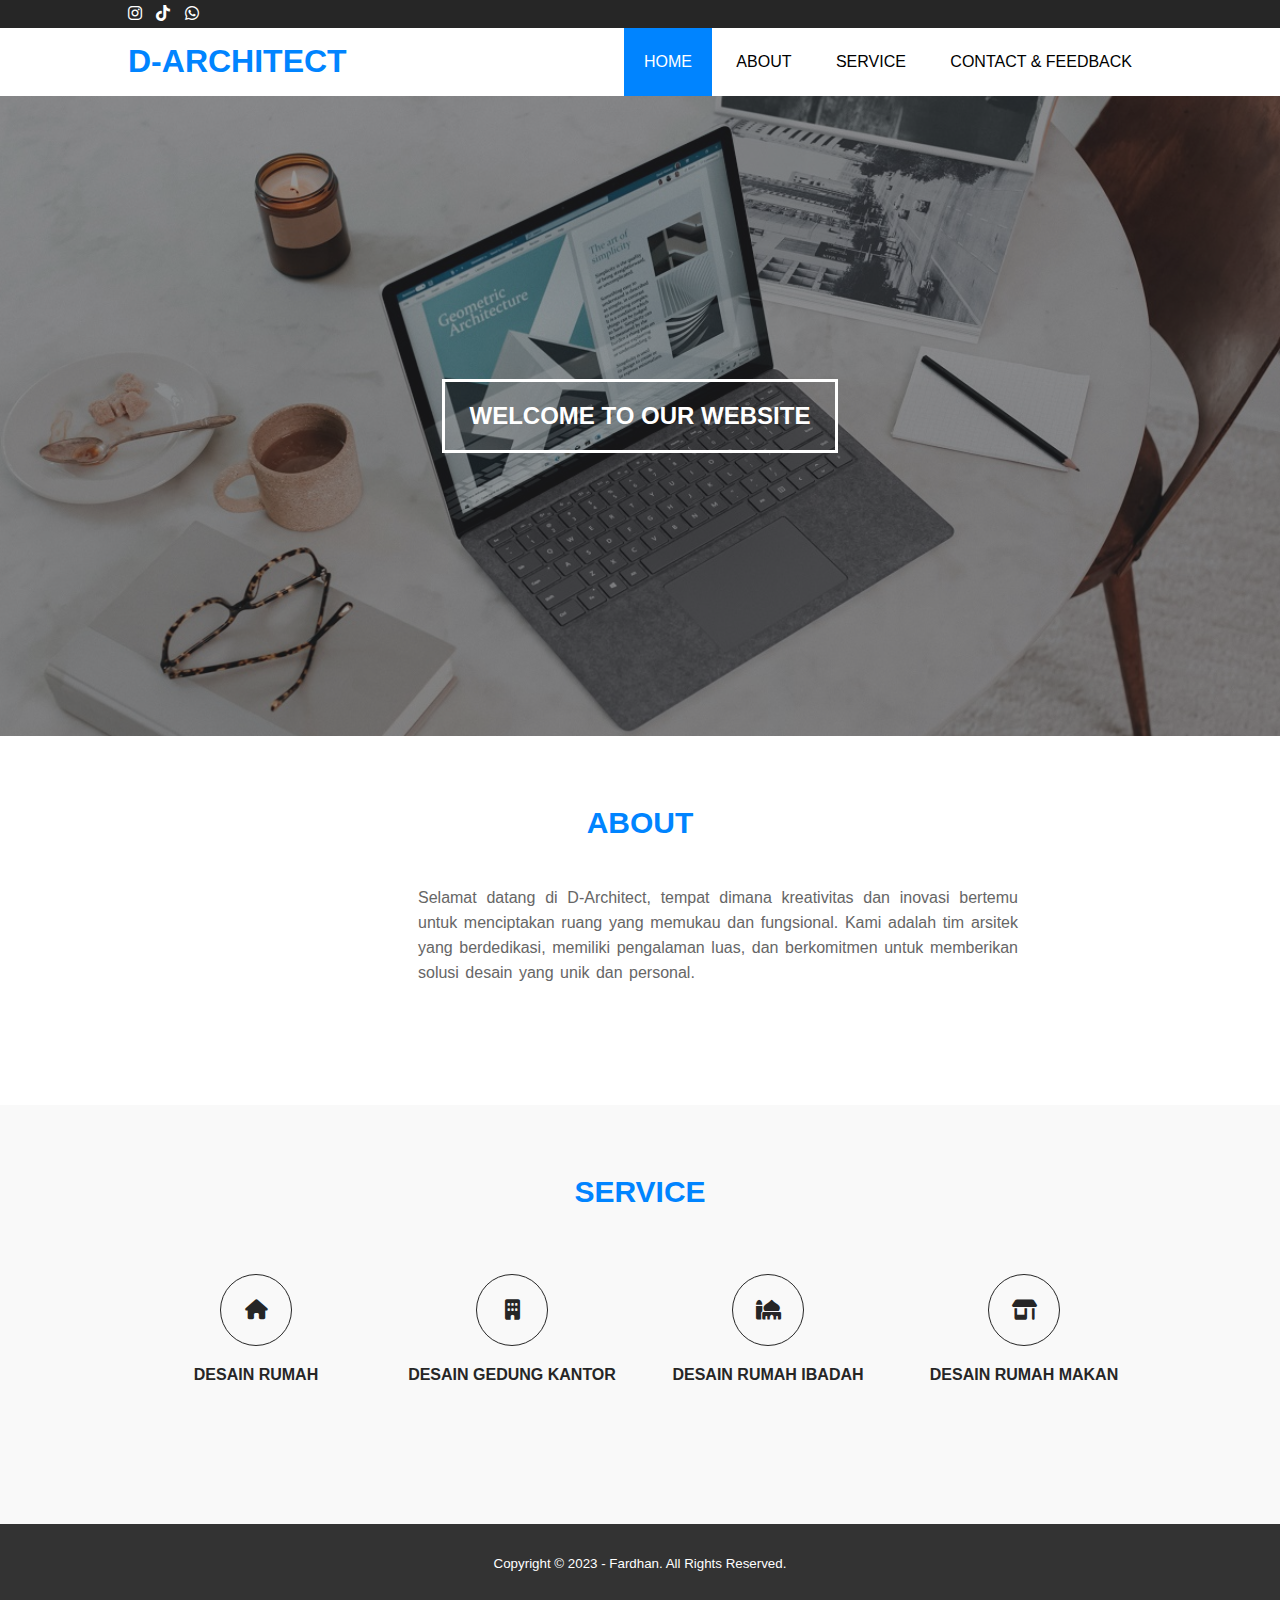
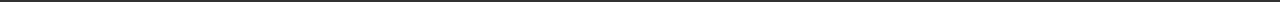
<file: KP FARDHAN/index.html>
<!DOCTYPE html>
<html>
  <head>
    <meta charset="utf-8" />
    <meta name="viewport" content="width=device-width, initial-scale=1" />
    <title>D-ARCHITECT</title>
    <link rel="stylesheet" type="text/css" href="css/style.css" />
    <link
      rel="stylesheet"
      type="text/css"
      href="https://cdnjs.cloudflare.com/ajax/libs/font-awesome/6.4.2/css/all.min.css"
    />
    <script
      src="https://code.jquery.com/jquery-3.5.1.min.js"
      integrity="sha256-9/aliU8dGd2tb6OSsuzixeV4y/faTqgFtohetphbbj0="
      crossorigin="anonymous"
    ></script>
  </head>
  <body>
    <!-- loader -->
    <div class="bg-loader">
      <div class="loader"></div>
    </div>

    <!-- header -->
    <div class="medsos">
      <div class="container">
        <ul>
          <li>
            <a href="#"><i class="fab fa-instagram"></i></a>
          </li>
          <li>
            <a href="#"><i class="fab fa-tiktok"></i></a>
          </li>
          <li>
            <a href="#"><i class="fab fa-whatsapp"></i></a>
          </li>
        </ul>
      </div>
    </div>
    <header>
      <div class="container">
        <h1><a href="index.html">D-ARCHITECT</a></h1>
        <ul>
          <li class="active"><a href="index.html">HOME</a></li>
          <li><a href="about.html">ABOUT</a></li>
          <li><a href="service.html">SERVICE</a></li>
          <li><a href="contact.php">CONTACT & FEEDBACK</a></li>
        </ul>
      </div>
    </header>

    <!-- banner -->
    <section class="banner">
      <h2>WELCOME TO OUR WEBSITE</h2>
    </section>

    <!-- about -->
    <section class="about">
      <div class="container">
        <h3 style="font-size: 30px">ABOUT</h3>
        <p
          style="
            margin-left: 290px;
            display: flex;
            flex-direction: column;
            width: 600px;
            text-align: justify;
          "
        >
          Selamat datang di D-Architect, tempat dimana kreativitas dan inovasi
          bertemu untuk menciptakan ruang yang memukau dan fungsional. Kami
          adalah tim arsitek yang berdedikasi, memiliki pengalaman luas, dan
          berkomitmen untuk memberikan solusi desain yang unik dan personal.
        </p>
      </div>
    </section>

    <!-- service -->
    <section class="service">
      <div class="container">
        <h3 style="font-size: 30px">SERVICE</h3>
        <div class="box">
          <div class="col-4">
            <div class="icon"><i class="fa-solid fa-house"></i></div>
            <h4>DESAIN RUMAH</h4>
          </div>
          <div class="col-4">
            <div class="icon"><i class="fa-solid fa-building"></i></div>
            <h4>DESAIN GEDUNG KANTOR</h4>
          </div>
          <div class="col-4">
            <div class="icon"><i class="fa-solid fa-mosque"></i></div>
            <h4>DESAIN RUMAH IBADAH</h4>
          </div>
          <div class="col-4">
            <div class="icon"><i class="fa-solid fa-shop"></i></div>
            <h4>DESAIN RUMAH MAKAN</h4>
          </div>
        </div>
      </div>
    </section>

    <!-- footer -->
    <footer>
      <div class="container">
        <small>Copyright &copy; 2023 - Fardhan. All Rights Reserved.</small>
      </div>
    </footer>

    <script type="text/javascript">
      $(document).ready(function () {
        $(".bg-loader").hide();
      });
    </script>
  </body>
</html>
</file>
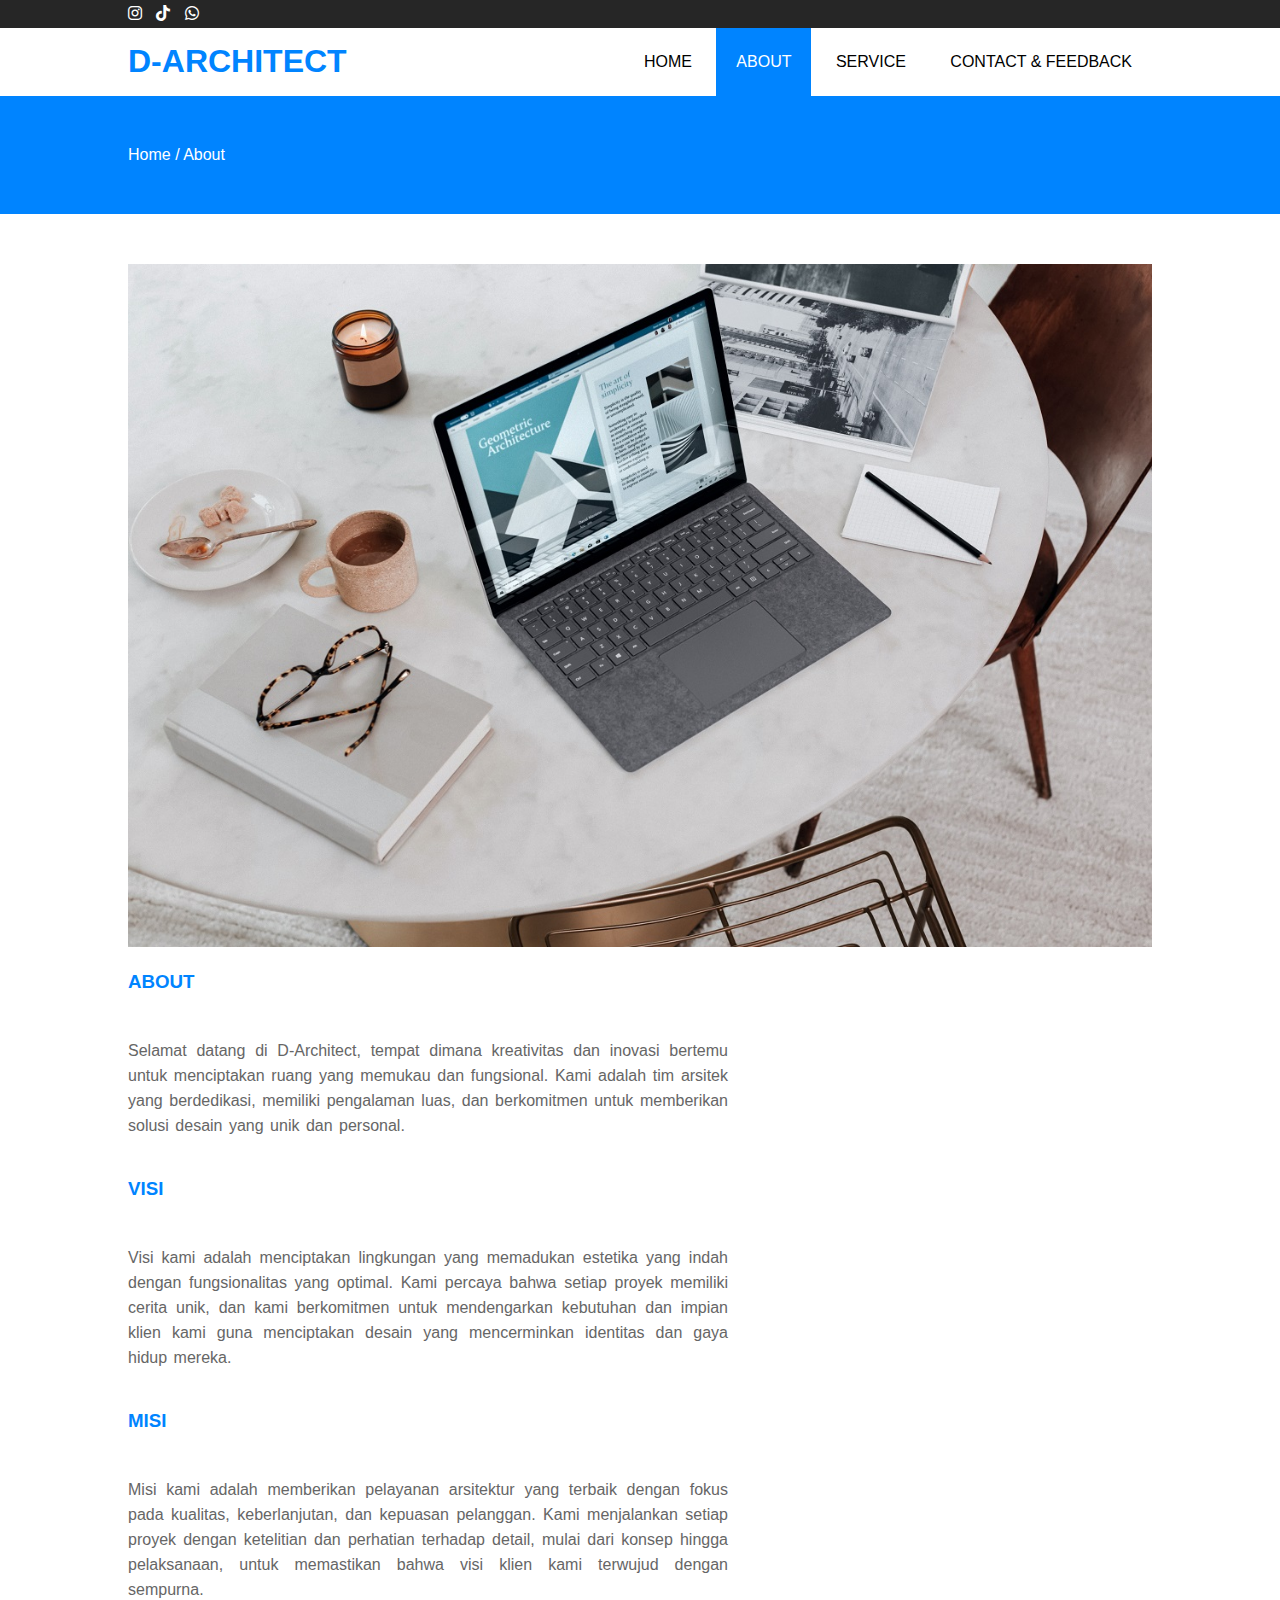
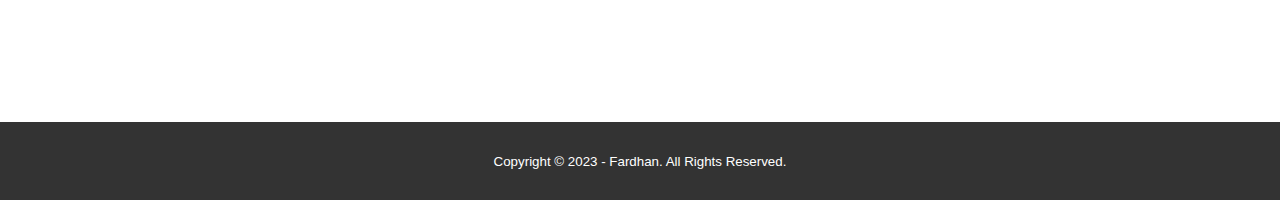
<file: KP FARDHAN/about.html>
<!DOCTYPE html>
<html>
  <head>
    <meta charset="utf-8" />
    <meta name="viewport" content="width=device-width, initial-scale=1" />
    <title>D-ARCHITECT</title>
    <link rel="stylesheet" type="text/css" href="css/style.css" />
    <link
      rel="stylesheet"
      type="text/css"
      href="https://cdnjs.cloudflare.com/ajax/libs/font-awesome/6.4.2/css/all.min.css"
    />
    <script
      src="https://code.jquery.com/jquery-3.5.1.min.js"
      integrity="sha256-9/aliU8dGd2tb6OSsuzixeV4y/faTqgFtohetphbbj0="
      crossorigin="anonymous"
    ></script>
  </head>
  <body>
    <!-- loader -->
    <div class="bg-loader">
      <div class="loader"></div>
    </div>

    <!-- header -->
    <div class="medsos">
      <div class="container">
        <ul>
          <li>
            <a href="#"><i class="fab fa-instagram"></i></a>
          </li>
          <li>
            <a href="#"><i class="fab fa-tiktok"></i></a>
          </li>
          <li>
            <a href="#"><i class="fab fa-whatsapp"></i></a>
          </li>
        </ul>
      </div>
    </div>
    <header>
      <div class="container">
        <h1><a href="index.html">D-ARCHITECT</a></h1>
        <ul>
          <li><a href="index.html">HOME</a></li>
          <li class="active"><a href="about.html">ABOUT</a></li>
          <li><a href="service.html">SERVICE</a></li>
          <li><a href="contact.php">CONTACT & FEEDBACK</a></li>
        </ul>
      </div>
    </header>

    <!-- label -->
    <section class="label">
      <div class="container">
        <p>Home / About</p>
      </div>
    </section>

    <!-- about -->
    <section class="about">
      <div class="container">
        <img src="img/banner.jpg" width="100%" />
        <h3
        style="text-align: left;">ABOUT</h3>
        <p
          style="
            width: 600px;
            text-align: justify;
          "
        >
          Selamat datang di D-Architect, tempat dimana kreativitas dan inovasi
          bertemu untuk menciptakan ruang yang memukau dan fungsional. Kami
          adalah tim arsitek yang berdedikasi, memiliki pengalaman luas, dan
          berkomitmen untuk memberikan solusi desain yang unik dan personal.
        </p>
        <h3 style="text-align: left;">VISI</h3>
        <p
          style="
            width: 600px;
            text-align: justify;
          "
        >
          Visi kami adalah menciptakan lingkungan yang memadukan estetika yang
          indah dengan fungsionalitas yang optimal. Kami percaya bahwa setiap
          proyek memiliki cerita unik, dan kami berkomitmen untuk mendengarkan
          kebutuhan dan impian klien kami guna menciptakan desain yang
          mencerminkan identitas dan gaya hidup mereka.
        </p>
        <h3 style="text-align: left;">MISI</h3>
        <p
          style="
            width: 600px;
            text-align: justify;
          "
        >
          Misi kami adalah memberikan pelayanan arsitektur yang terbaik dengan
          fokus pada kualitas, keberlanjutan, dan kepuasan pelanggan. Kami
          menjalankan setiap proyek dengan ketelitian dan perhatian terhadap
          detail, mulai dari konsep hingga pelaksanaan, untuk memastikan bahwa
          visi klien kami terwujud dengan sempurna.
        </p>
      </div>
    </section>

    <!-- footer -->
    <footer>
      <div class="container">
        <small>Copyright &copy; 2023 - Fardhan. All Rights Reserved.</small>
      </div>
    </footer>

    <script type="text/javascript">
      $(document).ready(function () {
        $(".bg-loader").hide();
      });
    </script>
  </body>
</html>
</file>
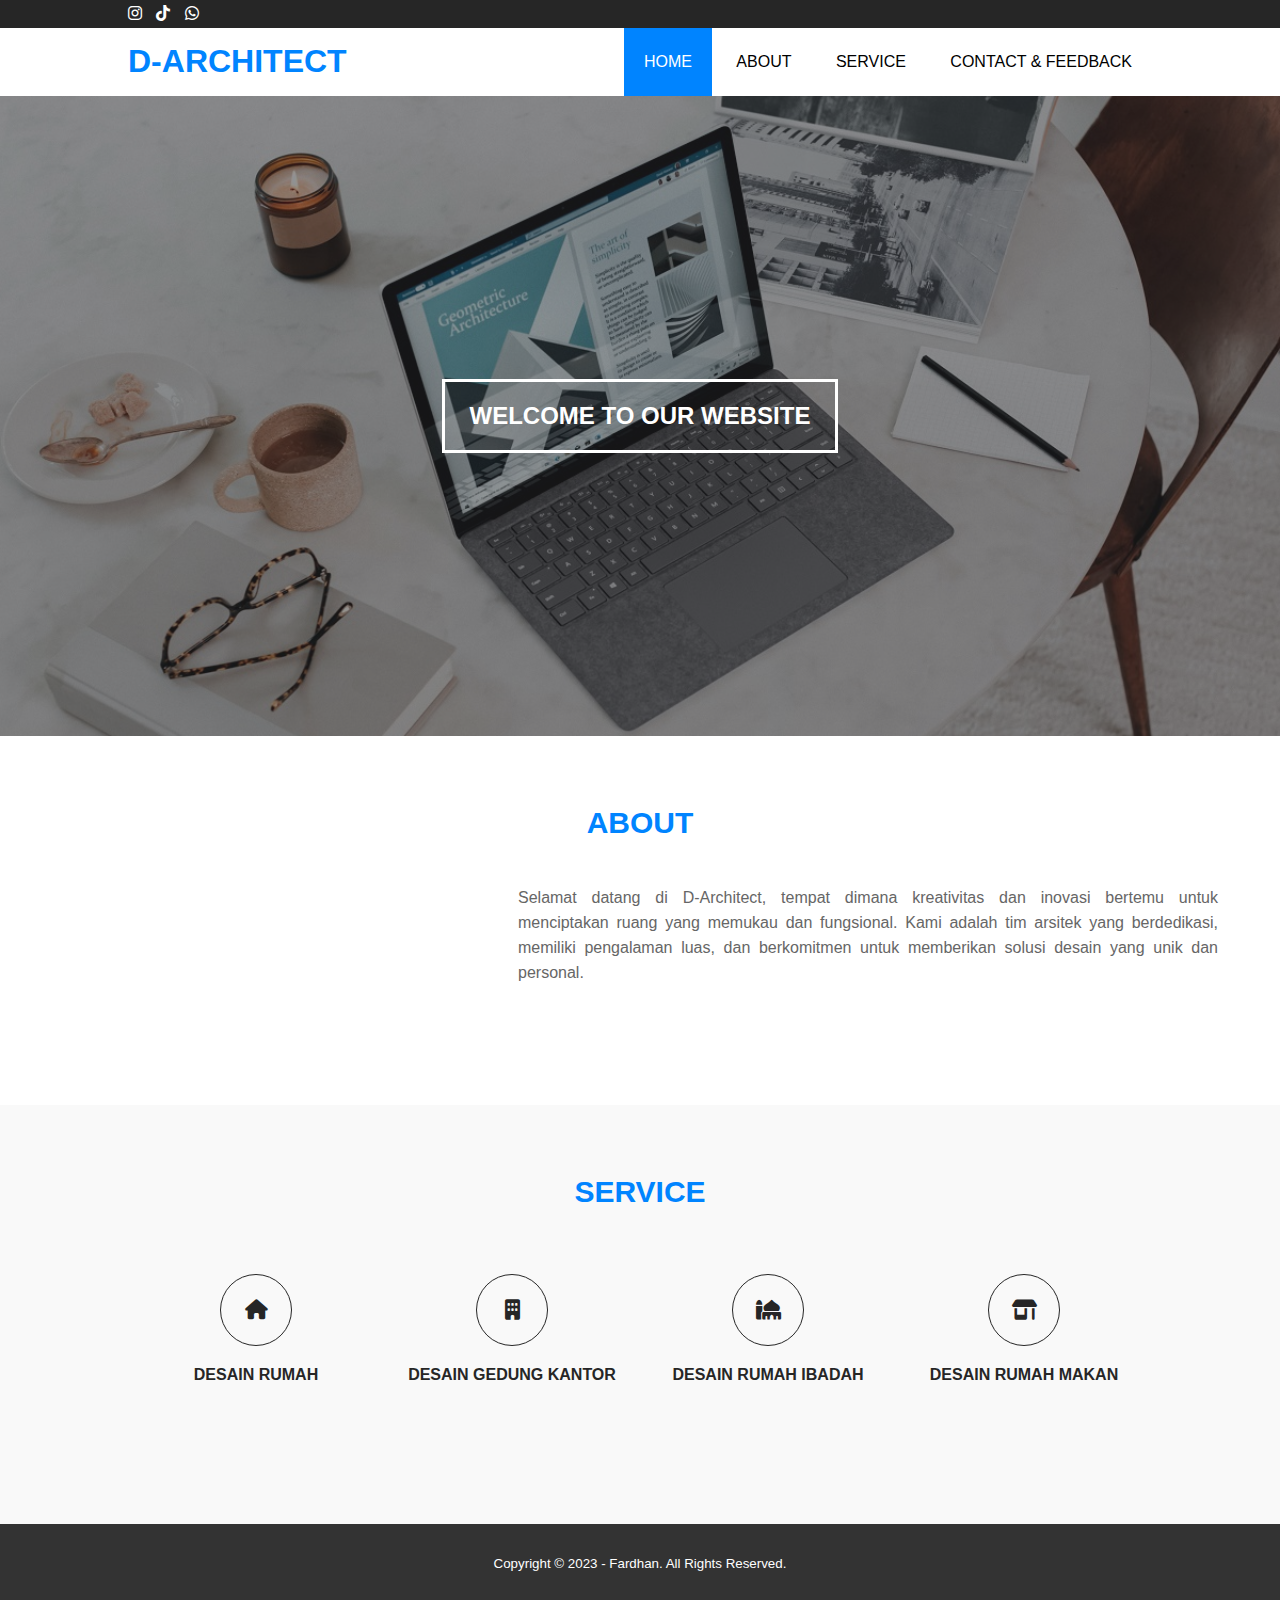
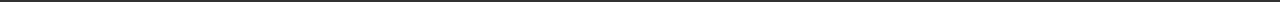
<file: KP FARDHAN/coba2.html>
<!DOCTYPE html>
<html>
  <head>
    <meta charset="utf-8" />
    <meta name="viewport" content="width=device-width, initial-scale=1" />
    <title>D-ARCHITECT</title>
    <link rel="stylesheet" type="text/css" href="css/style.css" />
    <link
      rel="stylesheet"
      type="text/css"
      href="https://cdnjs.cloudflare.com/ajax/libs/font-awesome/6.4.2/css/all.min.css"
    />
    <script
      src="https://code.jquery.com/jquery-3.5.1.min.js"
      integrity="sha256-9/aliU8dGd2tb6OSsuzixeV4y/faTqgFtohetphbbj0="
      crossorigin="anonymous"
    ></script>
  </head>
  <body>
    <!-- loader -->
    <div class="bg-loader">
      <div class="loader"></div>
    </div>

    <!-- header -->
    <div class="medsos">
      <div class="container">
        <ul>
          <li>
            <a href="#"><i class="fab fa-instagram"></i></a>
          </li>
          <li>
            <a href="#"><i class="fab fa-tiktok"></i></a>
          </li>
          <li>
            <a href="#"><i class="fab fa-whatsapp"></i></a>
          </li>
        </ul>
      </div>
    </div>
    <header>
      <div class="container">
        <h1><a href="index.html">D-ARCHITECT</a></h1>
        <ul>
          <li class="active"><a href="index.html">HOME</a></li>
          <li><a href="about.html">ABOUT</a></li>
          <li><a href="service.html">SERVICE</a></li>
          <li><a href="contact.php">CONTACT & FEEDBACK</a></li>
        </ul>
      </div>
    </header>

    <!-- banner -->
    <section class="banner">
      <h2>WELCOME TO OUR WEBSITE</h2>
    </section>

    <!-- about -->
    <section class="about">
      <div class="container">
        <h3 style="font-size: 30px">ABOUT</h3>
        <p
          style="
            margin-left: 390px;
            display: flex;
            flex-direction: column;
            width: 700px;
            text-align: justify;
          "
        >
          Selamat datang di D-Architect, tempat dimana kreativitas dan inovasi
          bertemu untuk menciptakan ruang yang memukau dan fungsional. Kami
          adalah tim arsitek yang berdedikasi, memiliki pengalaman luas, dan
          berkomitmen untuk memberikan solusi desain yang unik dan personal.
        </p>
      </div>
    </section>

    <!-- service -->
    <section class="service">
      <div class="container">
        <h3 style="font-size: 30px">SERVICE</h3>
        <div class="box">
          <div class="col-4">
            <div class="icon"><i class="fa-solid fa-house"></i></div>
            <h4>DESAIN RUMAH</h4>
          </div>
          <div class="col-4">
            <div class="icon"><i class="fa-solid fa-building"></i></div>
            <h4>DESAIN GEDUNG KANTOR</h4>
          </div>
          <div class="col-4">
            <div class="icon"><i class="fa-solid fa-mosque"></i></div>
            <h4>DESAIN RUMAH IBADAH</h4>
          </div>
          <div class="col-4">
            <div class="icon"><i class="fa-solid fa-shop"></i></div>
            <h4>DESAIN RUMAH MAKAN</h4>
          </div>
        </div>
      </div>
    </section>

    <!-- footer -->
    <footer>
      <div class="container">
        <small>Copyright &copy; 2023 - Fardhan. All Rights Reserved.</small>
      </div>
    </footer>

    <script type="text/javascript">
      $(document).ready(function () {
        $(".bg-loader").hide();
      });
    </script>
  </body>
</html>
</file>
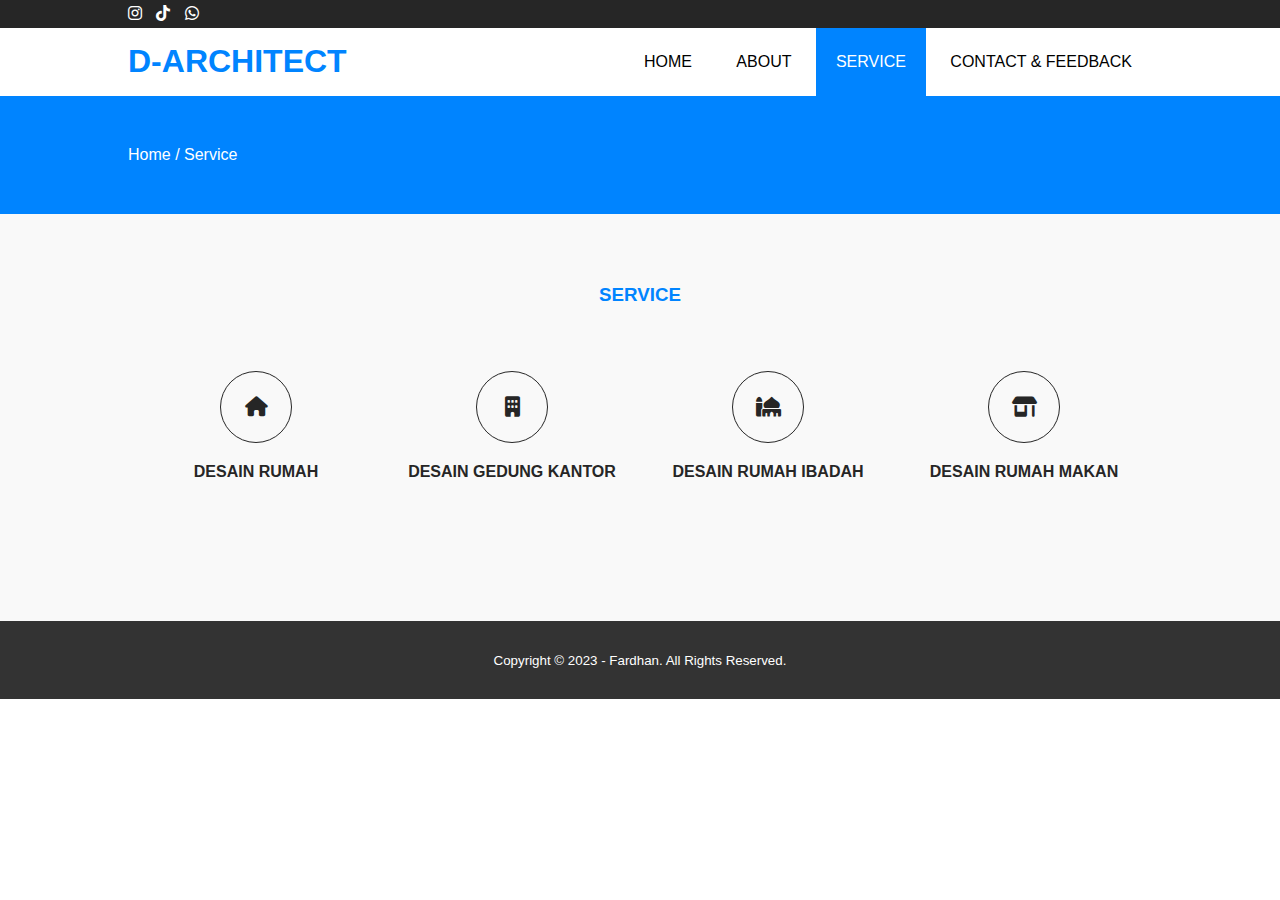
<file: KP FARDHAN/service.html>
<!DOCTYPE html>
<html>
  <head>
    <meta charset="utf-8" />
    <meta name="viewport" content="width=device-width, initial-scale=1" />
    <title>D-ARCHITECT</title>
    <link rel="stylesheet" type="text/css" href="css/style.css" />
    <link
      rel="stylesheet"
      type="text/css"
      href="https://cdnjs.cloudflare.com/ajax/libs/font-awesome/6.4.2/css/all.min.css"
    />
    <script
      src="https://code.jquery.com/jquery-3.5.1.min.js"
      integrity="sha256-9/aliU8dGd2tb6OSsuzixeV4y/faTqgFtohetphbbj0="
      crossorigin="anonymous"
    ></script>
  </head>
  <body>
    <!-- loader -->
    <div class="bg-loader">
      <div class="loader"></div>
    </div>

    <!-- header -->
    <div class="medsos">
      <div class="container">
        <ul>
          <li>
            <a href="#"><i class="fab fa-instagram"></i></a>
          </li>
          <li>
            <a href="#"><i class="fab fa-tiktok"></i></a>
          </li>
          <li>
            <a href="#"><i class="fab fa-whatsapp"></i></a>
          </li>
        </ul>
      </div>
    </div>
    <header>
      <div class="container">
        <h1><a href="index.html">D-ARCHITECT</a></h1>
        <ul>
          <li><a href="index.html">HOME</a></li>
          <li><a href="about.html">ABOUT</a></li>
          <li class="active"><a href="service.html">SERVICE</a></li>
          <li><a href="contact.php">CONTACT & FEEDBACK</a></li>
        </ul>
      </div>
    </header>

    <!-- label -->
    <section class="label">
      <div class="container">
        <p>Home / Service</p>
      </div>
    </section>

    <!-- service -->
    <section class="service">
      <div class="container">
        <h3>SERVICE</h3>
        <div class="box">
          <div class="col-4">
            <div class="icon"><i class="fas fa-house"></i></div>
            <h4>DESAIN RUMAH</h4>
          </div>
          <div class="col-4">
            <div class="icon"><i class="fas fa-building"></i></div>
            <h4>DESAIN GEDUNG KANTOR</h4>
          </div>
          <div class="col-4">
            <div class="icon"><i class="fas fa-mosque"></i></div>
            <h4>DESAIN RUMAH IBADAH</h4>
          </div>
          <div class="col-4">
            <div class="icon"><i class="fas fa-shop"></i></div>
            <h4>DESAIN RUMAH MAKAN</h4>
          </div>
        </div>
      </div>
    </section>

    <!-- footer -->
    <footer>
      <div class="container">
        <small>Copyright &copy; 2023 - Fardhan. All Rights Reserved.</small>
      </div>
    </footer>

    <script type="text/javascript">
      $(document).ready(function () {
        $(".bg-loader").hide();
      });
    </script>
  </body>
</html>
</file>
<file: KP FARDHAN/css/style.css>
* {
  padding: 0;
  margin: 0;
  font-family: sans-serif;
}
:root {
  --backgound: #ffffff;
  --primary: #262626;
  --secondary: #0084ff;
}

a {
  color: inherit;
  text-decoration: none;
}
.medsos {
  padding: 5px 0;
  background-color: var(--primary);
}
.medsos ul li {
  display: inline-block;
  color: var(--backgound);
  margin-right: 10px;
}
.container {
  width: 80%;
  margin: 0 auto;
}
.container:after {
  content: "";
  display: block;
  clear: both;
}
header h1 {
  float: left;
  padding: 15px 0;
  color: var(--secondary);
}
header ul {
  float: right;
}
header ul li {
  display: inline-block;
}
header ul li a {
  padding: 25px 20px;
  display: inline-block;
}
header ul li a:hover {
  background-color: var(--secondary);
  color: #fff;
}
.active {
  background-color: var(--secondary);
  color: #fff;
}
.banner {
  height: 60vh;
  background-image: url("../img/banner.jpg");
  background-size: cover;
  position: relative;
  display: flex;
  justify-content: center;
  align-items: center;
}
.banner:after {
  content: "";
  display: block;
  position: absolute;
  top: 0;
  left: 0;
  right: 0;
  bottom: 0;
  background-color: rgba(41, 41, 41, 0.5);
}
.banner h2 {
  color: #fff;
  z-index: 1;
  padding: 20px 25px;
  border: 3px solid #fff;
}
section {
  padding: 50px 0;
}
section h3 {
  text-align: center;
  padding: 20px 0;
  color: var(--secondary);
  margin-bottom: 25px;
}
.about,
.service {
  padding-bottom: 100px;
}
.about p {
  color: #666;
  word-spacing: 2px;
  line-height: 25px;
  margin-bottom: 20px;
  text-align: center;
}
.service {
  background-color: #f9f9f9;
}
.box {
  color: var(--primary);
}
.box:after {
  content: "";
  display: block;
  clear: both;
}
.box .col-4 {
  width: 25%;
  padding: 20px;
  box-sizing: border-box;
  text-align: center;
  float: left;
}
.icon {
  width: 70px;
  height: 70px;
  border: 1px solid;
  border-radius: 50%;
  text-align: center;
  line-height: 70px;
  font-size: 20px;
  margin: 0 auto;
}
.box .col-4 h4 {
  margin: 20px 0;
}
footer {
  padding: 30px 0;
  background-color: #333;
  color: #fff;
  text-align: center;
}
.bg-loader {
  background-color: #eee;
  position: fixed;
  top: 0;
  left: 0;
  right: 0;
  bottom: 0;
  z-index: 9999;
  display: flex;
  justify-content: center;
  align-items: center;
}
.bg-loader .loader {
  width: 100px;
  height: 100px;
  border: 3px solid #fff;
  border-radius: 50%;
  border-top-color: var(--secondary);
  border-right-color: var(--secondary);
  border-bottom-color: var(--secondary);
  animation: puterin 0.8s linear infinite;
}
.label {
  background-color: var(--secondary);
  color: #fff;
}
@keyframes puterin {
  100% {
    transform: rotate(360deg);
  }
}
@media screen and (max-width: 768px) {
  .container {
    width: 90%;
  }
  header h1 {
    text-align: center;
    float: none;
  }
  header ul {
    text-align: center;
    float: none;
  }
  .box .col-4 {
    width: 100%;
    float: none;
    margin-bottom: 20px;
  }
}
</file>
